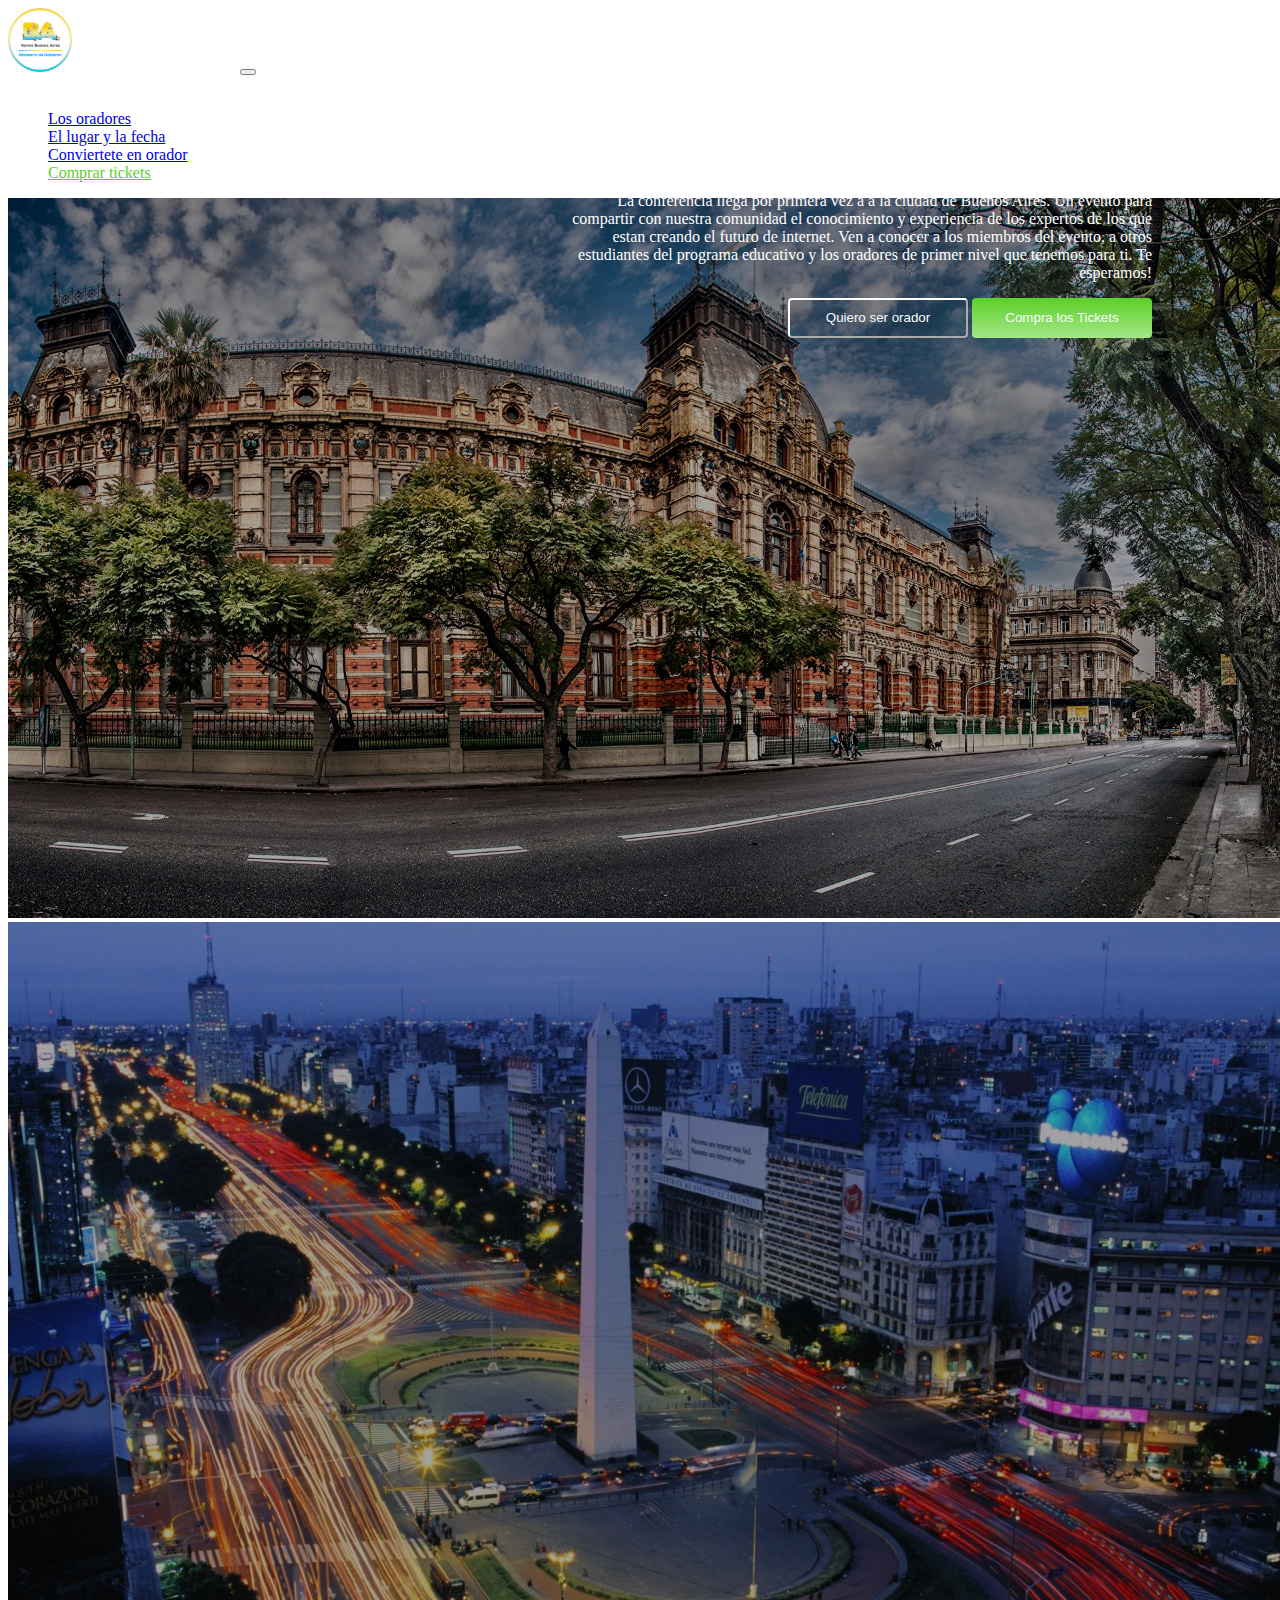
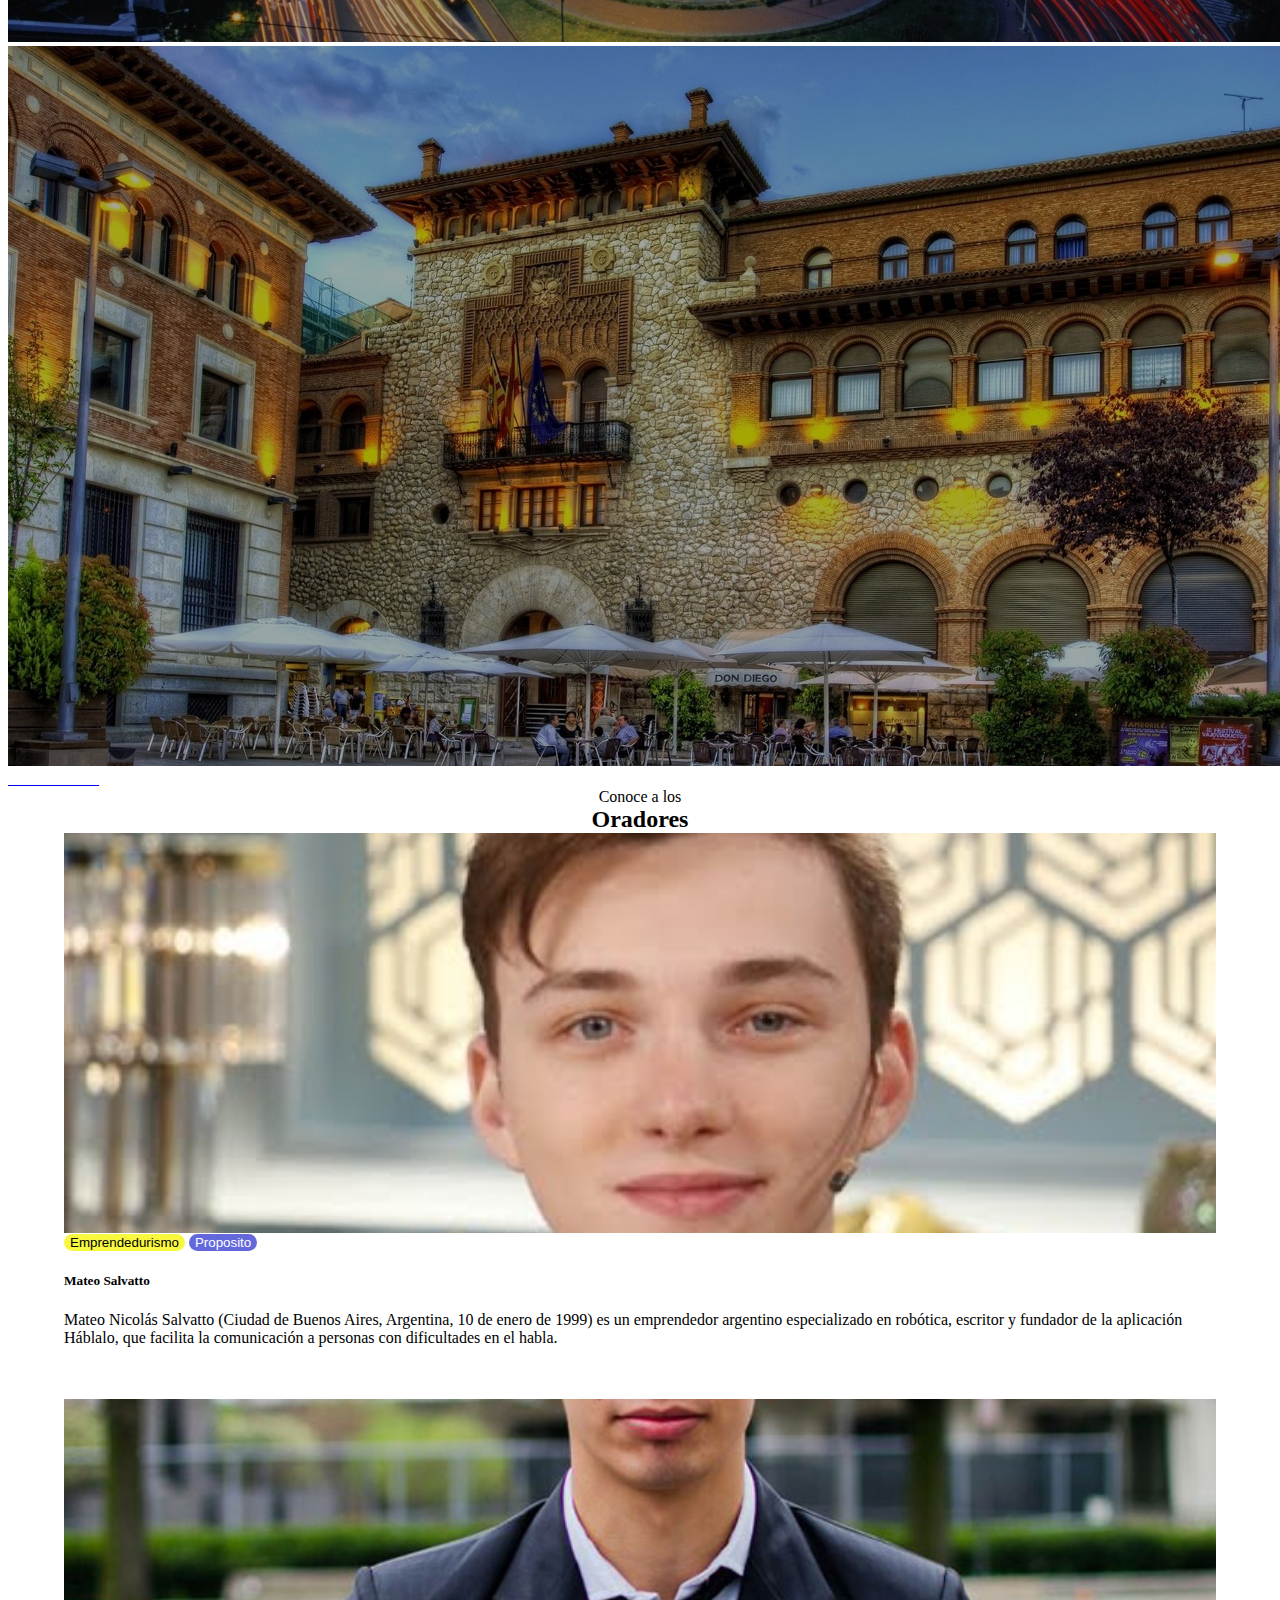
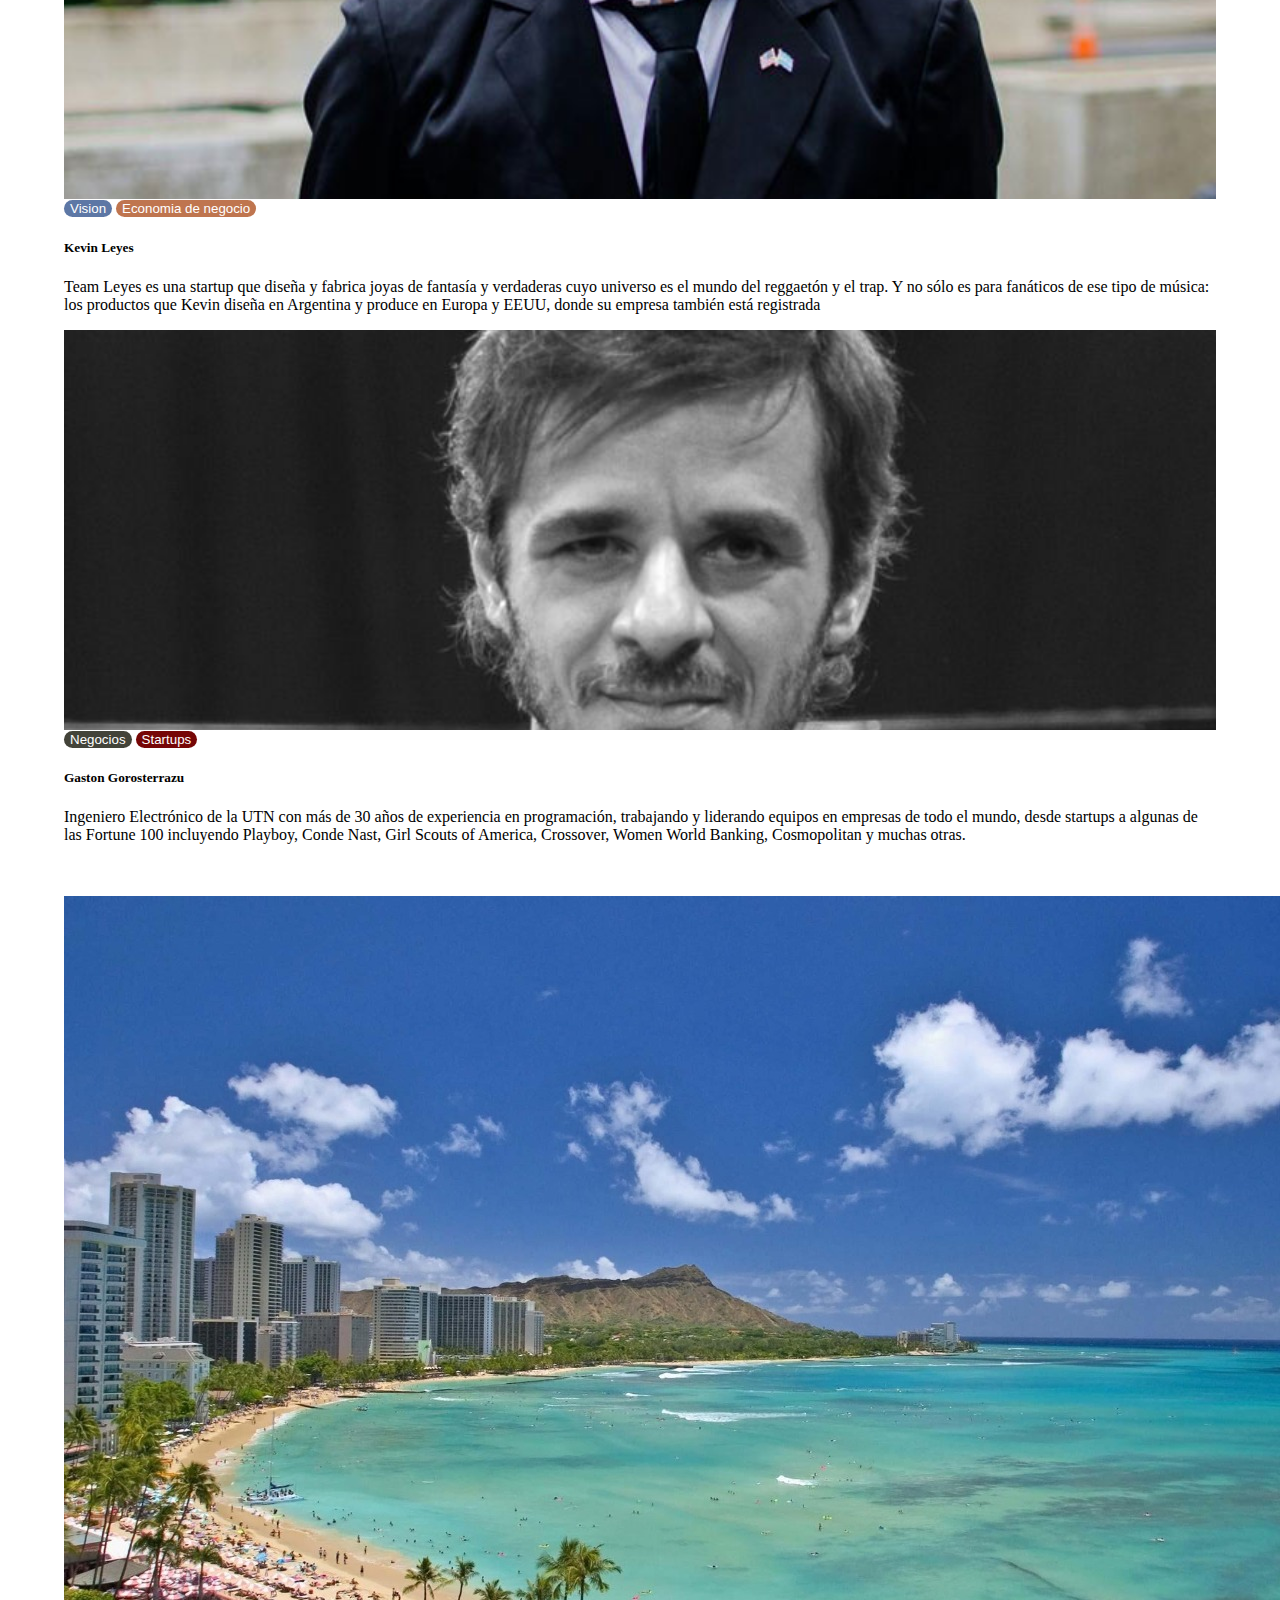
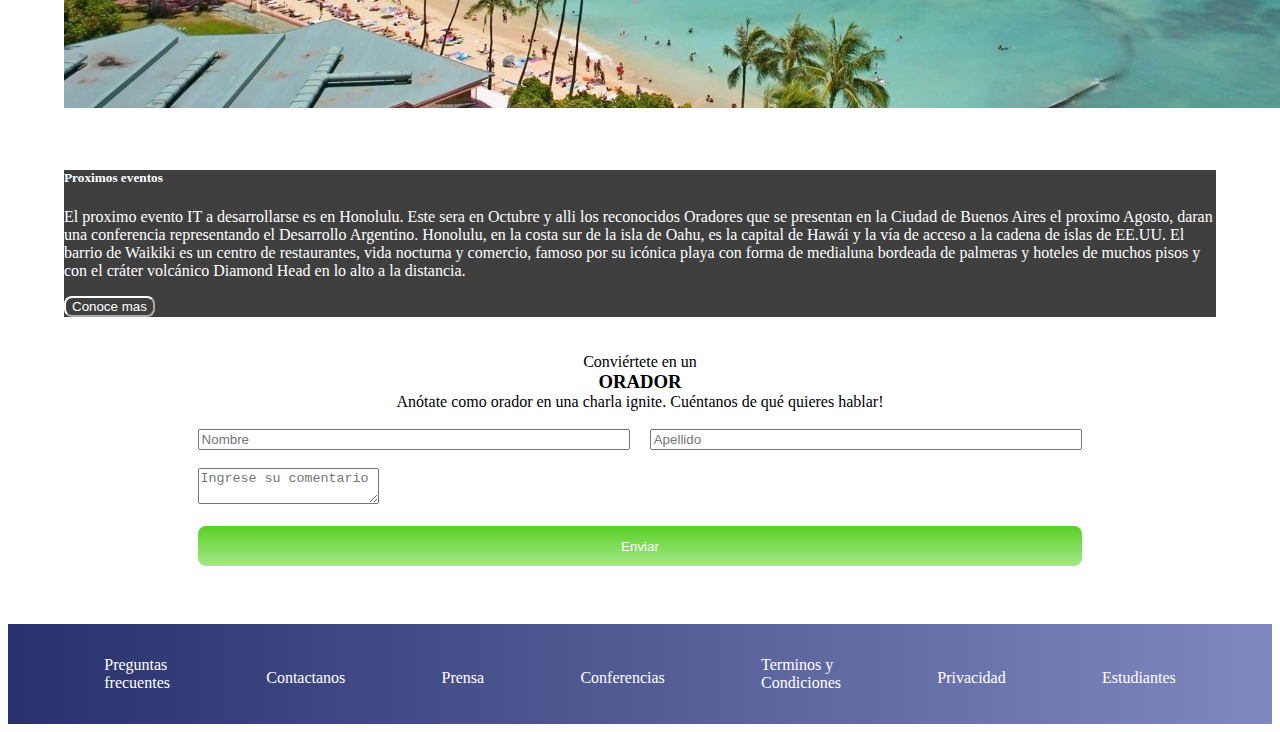
<file: index.html>
<!DOCTYPE html>
<html>

    <head>
        <title>Augusto Occhiuzzi - Personal web page</title>
        <meta charset='utf-8'>
        <meta name="author" content="Augusto Occhiuzzi"/>
        <meta name='viewport' content='width=device-width, initial-scale=1'/>
        <link rel='stylesheet' type='text/css' media='screen' href='css/estilo.css'>
        <link rel='stylesheet' type='text/css' media='screen' href='https://necolas.github.io/normalize.css/8.0.1/normalize.css'/>
        <link rel="preconnect" href="https://fonts.googleapis.com"/> 
        <link rel="preconnect" href="https://fonts.gstatic.com" crossorigin/> 
        <link rel='stylesheet' href="https://cdnjs.cloudflare.com/ajax/libs/animate.css/4.1.1/animate.min.css"/>
        <link href="https://fonts.googleapis.com/css2?family=Lobster&family=Lobster+Two&family=Nunito:wght@200&family=Smooch+Sans:wght@100&display=swap" rel="stylesheet">
        <script src="https://cdn.jsdelivr.net/npm/jquery@3.5.1/dist/jquery.slim.min.js" integrity="sha384-DfXdz2htPH0lsSSs5nCTpuj/zy4C+OGpamoFVy38MVBnE+IbbVYUew+OrCXaRkfj" crossorigin="anonymous"></script>
        <script src="https://cdn.jsdelivr.net/npm/popper.js@1.16.1/dist/umd/popper.min.js" integrity="sha384-9/reFTGAW83EW2RDu2S0VKaIzap3H66lZH81PoYlFhbGU+6BZp6G7niu735Sk7lN" crossorigin="anonymous"></script>
        <script src="https://cdn.jsdelivr.net/npm/bootstrap@4.6.1/dist/js/bootstrap.min.js" integrity="sha384-VHvPCCyXqtD5DqJeNxl2dtTyhF78xXNXdkwX1CZeRusQfRKp+tA7hAShOK/B/fQ2" crossorigin="anonymous"></script>
        <link rel="stylesheet" href="https://cdn.jsdelivr.net/npm/bootstrap@4.6.1/dist/css/bootstrap.min.css" integrity="sha384-zCbKRCUGaJDkqS1kPbPd7TveP5iyJE0EjAuZQTgFLD2ylzuqKfdKlfG/eSrtxUkn" crossorigin="anonymous">
    </head>
        
        <body>
            <header>
                <nav class="navbar navbar-expand-lg navbar-light bg-dark">  
                    <div class="container-fluid">
                        <img class="navbar_imagen" src="images/BAlogo.png" class="navbar-brand" href="index.html" style="color: rgb(255, 255, 255)">Buenos Aires Conference</a>
                        <button class="navbar-toggler" type="button" 
                        data-toggle="collapse" data-target="#botonCollapse" 
                        aria-controls="botonCollapse" aria-expanded="false" aria-label="Toggle navigation">
                            <span class="navbar-toggler-icon"></span>
                        </button>
                        <div class="collapse navbar-collapse" id="botonCollapse">
                            <ul class="navbar-nav ml-auto">
                                <li class="nav-item active">
                                    <a class="nav-link mr-4" href="index.html" style="color: rgb(255, 255, 255);">La conferencia<span class="sr-only ">(current)</span></a>
                                </li>
                                <li class="nav-item">
                                    <a class="nav-link mr-4" href="#orador">Los oradores</a>
                                </li>
                                <li class="nav-item">
                                    <a class="nav-link mr-4" href="#lugar">El lugar y la fecha</a>
                                </li>
                                <li class="nav-item">
                                    <a class="nav-link mr-4" href="#form">Conviertete en orador</a>
                                </li>
                                <li class="nav-item">
                                    <a class="nav-link mr-4 compra" href="htmls/entries.html" style="color: rgb(50, 171, 50);">Comprar tickets</a>
                                </li>
                            </ul>
                        </div>
                    </div>    
                </nav>
            </header>

            <section class="carousel-section">
                <div id="carouselExampleControls" class="carousel slide" data-ride="carousel">
                    <div class="carousel-inner" id="carousel-contenedor">
                            
                            <div class="titulo_carousel">
                                    <ul>
                                        <h1 class="titulo">Buenos Aires Conference</h1>
                                        <p>
                                            La conferencia llega por primera vez a a la ciudad de Buenos Aires.
                                            Un evento para compartir con nuestra comunidad el conocimiento y experiencia de los 
                                            expertos de los que estan creando el futuro de internet.
                                            Ven a conocer a los miembros del evento, a otros estudiantes 
                                            del programa educativo y los oradores de primer nivel que tenemos
                                            para ti. Te esperamos!
                                        </p>
                                        <a href="#form"><button class="botonTranspar">Quiero ser orador</button></a>
                                        <a href="/htmls/entries.html"><button class="botonTickets">Compra los Tickets</button></a>
                                    </ul>    
                            </div>        
                            <div class="carousel-item active">
                                    <img class="d-block w-100" id="image1" src="images/fondo.jpeg" alt="First slide">
                            </div>

                            <div class="carousel-item">
                                <img class="d-block w-100" src="images/obelisc.jpeg" alt="Second slide">
                            </div>

                            <div class="carousel-item">
                                <img class="d-block w-100" src="images/patio.jpeg" alt="Third slide">
                            </div>
                            <div class="item-opaco">
                                
                            </div>
                            </div>
                                    <a class="carousel-control-prev" href="#carouselExampleControls" role="button" data-slide="prev">
                                        <span class="carousel-control-prev-icon" aria-hidden="true"></span>
                                        <span class="sr-only">Previous</span>
                                    </a>
                                    <a class="carousel-control-next" href="#carouselExampleControls" role="button" data-slide="next">
                                        <span class="carousel-control-next-icon" aria-hidden="true"></span>
                                        <span class="sr-only">Next</span>
                                    </a>
                            </div>
                    </div>  
                </div>          
            </section>    


            <section>
                <div>
                    <p class="oradores" id="orador">
                        Conoce a los
                    </p>
                    <h2 class="oradores">Oradores</h2>            
                </div>
            </section>    


            <section class="tarjetas">
                <div class="card-deck">
                    <div class="card">
                    <div class="card-imagen">
                        <img class="imagenTarj" src="images/salvatto.jpg" alt="Card image cap" >
                    </div>    
                    <div class="card-body">
                        <button class="emprendedurismo">Emprendedurismo</button>
                        <button class="proposito">Proposito</button>
                        <h5 class="card-title">Mateo Salvatto</h5>
                        <p class="card-text">
                            Mateo Nicolás Salvatto (Ciudad de Buenos Aires, Argentina, 10 de enero de 1999) 
                            es un emprendedor argentino especializado en robótica, escritor y fundador de la aplicación Háblalo, 
                            que facilita la comunicación a personas con dificultades en el habla.
                        </p>
                    </div>
                    </div>

                    <br><br>

                    <div class="card">
                    <div class="card-imagen">
                        <img class="imagenTarj" src="images/Kevin-Leyes.jpg" alt="Card image cap" >
                    </div>    
                    <div class="card-body">
                        <button class="vision">Vision</button>
                        <button class="economia">Economia de negocio</button>
                        <h5 class="card-title">Kevin Leyes</h5>
                        <p class="card-text">
                            Team Leyes es una startup que diseña y fabrica joyas
                            de fantasía y verdaderas cuyo universo es el mundo del reggaetón 
                            y el trap. Y no sólo es para fanáticos de ese tipo de música: los productos
                            que Kevin diseña en Argentina y produce en Europa y EEUU, donde su empresa también 
                            está registrada
                        </p>
                    </div>
                    </div>

                    <div class="card">
                        <div class="card-imagen">
                            <img class="imagenTarj" src="images/gaston.jpg" alt="Card image cap">
                        </div>
                        <div class="card-body">
                            <button class="negocios">Negocios</button>
                            <button class="startups">Startups</button>
                            <h5 class="card-title">Gaston Gorosterrazu</h5>
                            <p class="card-text">
                                Ingeniero Electrónico de la UTN con más de 30 años
                                de experiencia en programación, trabajando y liderando
                                equipos en empresas de todo el mundo, desde startups a
                                algunas de las Fortune 100 incluyendo Playboy, Conde Nast,
                                Girl Scouts of America, Crossover, Women World Banking,
                                Cosmopolitan y muchas otras.
                            </p>
                        </div>
                    </div>
                </div>
            </section>    

            <br><br>       

            <section class="lugar">
                <div class="card-group" id="lugar">
                    <div class="card">
                        <img class="card-img-top" src="images/playa.jpeg" alt="Card image cap" height="100%">
                        
                    </div>
                    <br><br>
                    <div class="card">
                        <div class="card-body textoPlaya">
                            <h5 class="card-title">Proximos eventos</h5>
                            <p class="card-text">
                                El proximo evento IT a desarrollarse es en Honolulu. Este sera en Octubre
                                y alli los reconocidos Oradores que se presentan en la Ciudad de Buenos Aires
                                el proximo Agosto, daran una conferencia representando el Desarrollo Argentino.
                                Honolulu, en la costa sur de la isla de Oahu, es la capital de Hawái y la vía 
                                de acceso a la cadena de islas de EE.UU. El barrio de Waikiki es un centro de 
                                restaurantes, vida nocturna y comercio, famoso por su icónica playa con forma 
                                de medialuna bordeada de palmeras y hoteles de muchos pisos y con el cráter 
                                volcánico Diamond Head en lo alto a la distancia.                          
                             </p>
                            <button class="botonPlaya">
                                Conoce mas
                            </button>
                        </div>    
                    </div>
                </div>
            </section>

            <br><br>  



            <section>
                <div id="form">
                    <p class="oradores">
                        Conviértete en un 
                    </p>
                    <h3 class="oradores">ORADOR</h3> 
                    <p class="oradores">
                        Anótate como orador en una charla ignite. Cuéntanos de qué quieres hablar!
                    </p>           
                </div>
            </section>  

            <section>
                <div class="container_form inicial">
                    <br>
                    <form>
                        <div class=”flexbox-container">
                            <div class="contenedor">
                                
                                    <input type="nombre" class="form-control" id="datos" placeholder="Nombre" required>
                                
                                
                                    <input type="apellido" class="form-control" id="datos"  placeholder="Apellido" required>          
                            </div>    
                        </div>  

                        <br>

                        <div class="form-group_comentario">    
                            <textarea type="apellido" class="form-control" id="comentario" placeholder="Ingrese su comentario"></textarea>
                        </div>

                        <br>
                        <div>
                            <button class="button-blocke" type="submit" class="btn btn-primary">Enviar</button>
                        </div>    
                    </form>
                    <br>
                </div>
            </section>


            <section>
                <footer class="foot">
                    <div class="flex-container">
                                <div class="flex-item">
                                    <a>Preguntas</a> 
                                    <br>
                                    <a>frecuentes</a>
                                </div>
                                <div class="flex-item lineaIndividual">
                                    <a>Contactanos</a>
                                </div>
                                <div class="flex-item lineaIndividual">
                                    <a>Prensa</a>
                                </div>
                                <div class="flex-item lineaIndividual">
                                    <a>Conferencias</a>
                                </div>
                                <div class="flex-item">
                                    <a>Terminos y</a> 
                                    <br>
                                    <a>Condiciones</a>
                                </div>
                                <div class="flex-item lineaIndividual">
                                    <a>Privacidad</a>
                                </div>
                                <div class="flex-item lineaIndividual">
                                    <a>Estudiantes</a>
                                </div>      
                    </div>
                </footer>
            </section>
        </body>     
</html>
</file>
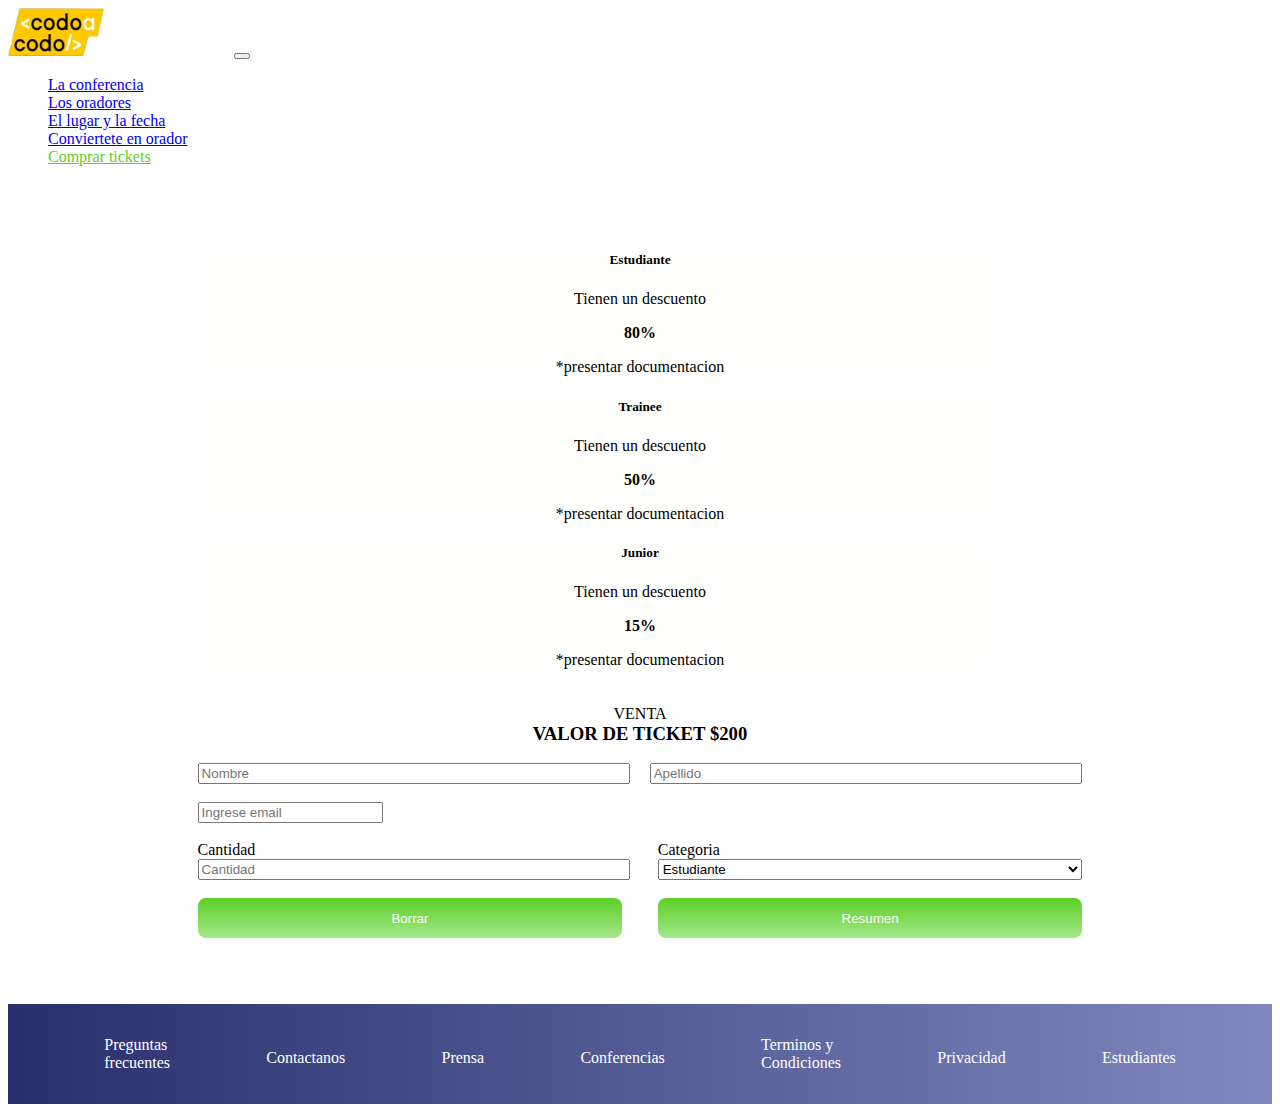
<file: entries.html>
<!DOCTYPE html>
<html>

    <head>
        <title>Augusto Occhiuzzi - Personal web page</title>
        <meta charset='utf-8'>
        <meta name="author" content="Augusto Occhiuzzi"/>
        <meta name='viewport' content='width=device-width, initial-scale=1'/>
        <link rel='stylesheet' type='text/css' media='screen' href='estilo.css'>
        <link rel='stylesheet' type='text/css' media='screen' href='https://necolas.github.io/normalize.css/8.0.1/normalize.css'/>
        <link rel="preconnect" href="https://fonts.googleapis.com"/> 
        <link rel="preconnect" href="https://fonts.gstatic.com" crossorigin/> 
        <link rel='stylesheet' href="https://cdnjs.cloudflare.com/ajax/libs/animate.css/4.1.1/animate.min.css"/>
        <link href="https://fonts.googleapis.com/css2?family=Lobster&family=Lobster+Two&family=Nunito:wght@200&family=Smooch+Sans:wght@100&display=swap" rel="stylesheet">
        <script src="https://cdn.jsdelivr.net/npm/jquery@3.5.1/dist/jquery.slim.min.js" integrity="sha384-DfXdz2htPH0lsSSs5nCTpuj/zy4C+OGpamoFVy38MVBnE+IbbVYUew+OrCXaRkfj" crossorigin="anonymous"></script>
       
        <script src="https://cdn.jsdelivr.net/npm/bootstrap@4.6.1/dist/js/bootstrap.min.js" integrity="sha384-VHvPCCyXqtD5DqJeNxl2dtTyhF78xXNXdkwX1CZeRusQfRKp+tA7hAShOK/B/fQ2" crossorigin="anonymous"></script>
        <link rel="stylesheet" href="https://cdn.jsdelivr.net/npm/bootstrap@4.6.1/dist/css/bootstrap.min.css" integrity="sha384-zCbKRCUGaJDkqS1kPbPd7TveP5iyJE0EjAuZQTgFLD2ylzuqKfdKlfG/eSrtxUkn" crossorigin="anonymous">

    </head>
        
        <body>
            <header>
                <nav class="navbar navbar-expand-lg navbar-light bg-dark">  
                    <div class="container-fluid">
                        <img class="navbar_imagen" src="images/codo.codo.png"/><a class="navbar-brand" href="index.html" style="color: rgb(255, 255, 255)">Conf. Buenos Aires</a>
                        <button class="navbar-toggler" type="button" 
                        data-toggle="collapse" data-target="#botonCollapse" 
                        aria-controls="botonCollapse" aria-expanded="false" aria-label="Toggle navigation">
                            <span class="navbar-toggler-icon"></span>
                        </button>
                        <div class="collapse navbar-collapse" id="botonCollapse">
                            <ul class="navbar-nav ml-auto">
                                <li class="nav-item ">
                                    <a class="nav-link mr-4" href="index.html">La conferencia</a>
                                </li>
                                <li class="nav-item">
                                    <a class="nav-link mr-4" href="index.html#orador">Los oradores</a>
                                </li>
                                <li class="nav-item">
                                    <a class="nav-link mr-4" href="index.html#lugar">El lugar y la fecha</a>
                                </li>
                                <li class="nav-item">
                                    <a class="nav-link mr-4" href="index.html#form">Conviertete en orador</a>
                                </li>
                                <li class="nav-item">
                                    <a class="nav-link mr-4 compra" href="" style="color: rgb(50, 171, 50);">Comprar tickets</a>
                                </li>
                            </ul>
                        </div>
                    </div>    
                </nav>
            </header>   


            <section class="tickets">
                <div class="card-deck">
                    <div class="card mr-0" id="estudiante">
                        <div class="card-body" id="bodyCompra">
                            <h5 class="card-title">Estudiante</h5>
                            <p class="card-text">
                                Tienen un descuento
                            </p>
                            <p class="card-text">
                                <b>80%</b>
                            </p>
                            <label>*presentar documentacion</label>
                        </div>
                    </div>

                    <div class="card mr-0" id="trainee">
                        <div class="card-body mr-0" id="bodyCompra">
                            <h5 class="card-title">Trainee</h5>
                            <p class="card-text">
                                Tienen un descuento
                            </p>
                            <p class="card-text">
                                <b>50%</b>
                            </p>
                            <label>*presentar documentacion</label>
                        </div>
                    </div>

                    <div class="card mr-0" id="junior">
                            <div class="card-body" id="bodyCompra">
                                <h5 class="card-title">Junior</h5>
                                <p class="card-text">
                                    Tienen un descuento
                                </p>
                                <p class="card-text">
                                    <b>15%</b>
                                </p>
                                <label>*presentar documentacion</label>
                            </div>
                        </div>
                    </div>
                </div>
            </section>    

            <br><br>      

            <section>
                <div id="form">
                    <p class="oradores">
                        VENTA 
                    </p>
                    <h3 class="oradores">VALOR DE TICKET $200</h3>          
                </div>
            </section>  

            <section>
                <div class="container_form inicial">
                    <br>
                    <form>
                        <div class=”flexbox-container">
                            <div class="contenedor">
                                
                                    <input type="text" class="form-control" id="datos" placeholder="Nombre" required>
                                    <input type="text" class="form-control" id="datosApellido" placeholder="Apellido" required>          
                            </div>    
                        </div>  

                        <br>

                        <div class="form-group">    
                            <input type="email" id="email" class="form-control" placeholder="Ingrese email" required></input>
                        </div>

                        <br>

                        <div class=”flexbox-container">
                            <div class="contenedorDescripcion">
                                    <label id="descripcion">Cantidad</label>
                                    <label id="descripcion">Categoria</label>
                            </div>    
                        </div>  


                        <div class=”flexbox-container">
                            <div class="contenedor">
                                
                                    <input type="number" class="form-control" id="datosCant" placeholder="Cantidad" required>
                                    <select type="text" class="form-control" id="tipoDesc"  placeholder="Categoria" required>
                                        <option value="80" selected>Estudiante</option>
                                        <option value="50">Trainee</option>
                                        <option value="15">Junior</option>
                                    </select>          
                            </div>    
                        </div>

                        <br>


                        <div class=”flexbox-container">
                            <div class="contenedorCompra">
                                    <button class="btn-compra" id="sendDelete" onclick="borrarDatos(e)">Borrar</button>
                                    <button class="btn-compra" type="button" id="sendResumen" onclick="calculoFinal()">Resumen</button>
                            </div>    
                        </div> 
                        
                        <div class="resumenFinal-container" id="resumenFinal-container">


                            
                        </div>  

                    </form>



                    <br>

                </div>
            </section>

            <script src="js/app.js"></script>

            <section>
                    <footer class="foot">
                        <div class="flex-container">
                                    <div class="flex-item">
                                        <a>Preguntas</a> 
                                        <br>
                                        <a>frecuentes</a>
                                    </div>
                                    <div class="flex-item lineaIndividual">
                                        <a>Contactanos</a>
                                    </div>
                                    <div class="flex-item lineaIndividual">
                                        <a>Prensa</a>
                                    </div>
                                    <div class="flex-item lineaIndividual">
                                        <a>Conferencias</a>
                                    </div>
                                    <div class="flex-item">
                                        <a>Terminos y</a> 
                                        <br>
                                        <a>Condiciones</a>
                                    </div>
                                    <div class="flex-item lineaIndividual">
                                        <a>Privacidad</a>
                                    </div>
                                    <div class="flex-item lineaIndividual">
                                        <a>Estudiantes</a>
                                    </div>      
                        </div>
                    </footer>
            </section>
        </body>     
</html>
</file>
<file: css/estilo.css>
body {
display: flex;
flex-direction: column;
min-height: 100vh;
}

/*   NAVBAR ------------------------------   */

.navbar {
    color: rgb(255, 255, 255);
}
.navbar_imagen {

    width: 4rem;
    height: 4rem;
}

.compra {
    color: #5ad027 !important; 
}

.sr-only {
 color: white !important;
}



/*   IMAGE CAROUSEL ------------------------------   */

.d-block {
    filter: brightness(65%);
}

.titulo_carousel {

    position: absolute;
    color: rgb(255, 255, 255);
    z-index: 10;
    right: 10%;
    padding-left: calc(40%);
    top: 7em;
    padding-bottom: 10%;
    text-align: right;
}

.botonTranspar {
    width: 30%;
    background-color: transparent;
    color: rgb(252, 252, 252);
    border-color: rgb(255, 255, 255);
    height: 3em;
    border-radius: 4px;
}

.botonTickets{
    width: 30%;
    background: linear-gradient(#5ad027, #a4e788);
    color: rgb(252, 252, 252);
    border-style: none ;
    height: 3em;
    border-radius: 4px;
}


@media screen and (max-width: 800px) {

    .titulo_carousel {
        position: none;
        top: 10px;
        text-align: center;
        padding-bottom: 10%;
        padding-left: 0%;
    }

    .titulo {
        font-size: 20px;
    }

    p {
        font-size: 10px;
    }

    .botonTranspar {
        width: 45%;
        height: 3em;
        font-size: 15px;

    }
    
    .botonTickets{
        width: 45%;
        height: 3em;
        font-size: 15px;

    }


}

@media screen and (max-width: 300px) {

    .titulo_carousel {
        position: none;
        top: 0px;
        text-align: center;
        padding-bottom: 10%;
        padding-left: 0%;
    }

    .titulo {
        font-size: 10px;
    }

    p {
        font-size: 8px;
    }

    .botonTranspar {
        width: 45%;
        height: 3em;
        font-size: 8px;

    }
    
    .botonTickets{
        width: 45%;
        height: 3em;
        font-size: 8px;

    }


}


@media screen and (max-width: 280px) {

    .titulo_carousel {
        position: none;
        top: 0px;
        text-align: center;
        padding-bottom: 10%;
        padding-left: 0%;
    }

    .titulo {
        font-size: 10px;
    }

    p {
        font-size: 8px;
    }

    .botonTranspar {
        width: 48%;
        height: 3em;
        font-size: 7px;

    }
    
    .botonTickets{
        width: 48%;
        height: 3em;
        font-size: 7px;

    }


}


/*   ORADORES ------------------------------   */


.oradores {
    text-align: center;
    margin: auto;
}

.tarjetas {

    width: 90vw;
    margin: auto;

}


.emprendedurismo {
    background-color: rgb(248, 248, 63);
    border-style: none;
    border-radius: 10px;

}

.proposito {
    background-color: rgb(100, 104, 221);
    border-style: none;
    border-radius: 10px;
    color: rgb(255, 255, 255);
}

.vision {
    background-color: rgb(93, 119, 165);
    border-style: none;
    border-radius: 10px;
    color: rgb(255, 255, 255);
}

.economia {
    background-color: rgb(191, 117, 79);
    border-style: none;
    border-radius: 10px;
    color: rgb(255, 255, 255);
}

.negocios {
    background-color: rgb(67, 67, 57);
    border-style: none;
    border-radius: 10px;
    color: rgb(255, 255, 255);
}

.startups {
    background-color: rgb(118, 6, 6);
    border-style: none;
    border-radius: 10px;
    color: rgb(255, 255, 255);
}

.card-imagen{
    height: 400px;
    width: 100%;
}
.imagenTarj{
    width: 100%;
    height: 100%;
    object-fit: cover;
}

/*   COMPRAR ENTRADAS ------------------------------   */

.tickets{
    margin: auto;
    margin-top: 3em;
    width: 70%;
}


.contenedorDescripcion {
    display: flex;
    justify-content: space-between;

}

#descripcion {
    width: 48%;
}

.contenedorCompra{

    display: flex;
    justify-content: space-between;
    margin-bottom: 3em;

}

#sendBuy {
    width: 48%;
}

.btn-compra {

    width: 50%;
    background: linear-gradient(#5ad027, #a4e788);
    color: rgb(252, 252, 252);
    border-style: none ;
    height: 3em;
    border-radius: 8px;
}

#estudiante {
    border-color: rgb(173, 173, 255);
    border-width: 2px;
}
#trainee {
    border-color: rgb(247, 255, 198);
    border-width: 2px;
    border-radius: 10px;
}
#junior {
    border-color: rgb(255, 188, 188);
    border-width: 2px;
}

#bodyCompra {
    background: linear-gradient(to right, rgb(255, 255, 253),rgb(255, 255, 255));
    text-align: center;
    border-style: none;
}

.resumenFinal {
    display: block;
    width: 100%;
    height: 3em;
    background-color: rgb(176, 207, 250);
    border-radius: 10px;
    color: rgb(79, 79, 250);
    margin-bottom: 4em;

}

#cant {
    width: 48%;
}

#datosCant {
    width: 48%;
}

#sendResumen {
    width: 48%;
}

#sendDelete {
    width: 48%;
}

#tipoDesc {
    width: 48%;
}


#datosApellido {
    width: 48%;
}


h6{
    background-color: rgb(145, 178, 245);
    color: rgb(4, 4, 245);
    font-size: 1em;
    margin-bottom: 3em;
    border-radius: 10px;
    height: 4em;
    text-align: center;
    padding: 1em;
}


/*   FORMULARIO ------------------------------   */


.container_form{
    width: 70%;
    margin: auto;
}

.contenedor {
    display: flex;
    justify-content: space-between;

}

#datos {
    width: 48%;
}



.button-blocke {

    width: 100%;
    background: linear-gradient(#5ad027, #a4e788);
    color: rgb(252, 252, 252);
    border-style: none ;
    height: 3em;
    border-radius: 8px;
    margin-bottom: 3em;
    
}


/*   LUGAR FINAL ------------------------------   */


.lugar {

    width: 90vw;
    margin: auto;
}

.textoPlaya {
    background-color: rgb(63, 63, 63);
    color: rgb(255, 255, 255);
}


.botonPlaya {
    background-color: rgb(63, 63, 63);
    color: rgb(255, 255, 255);
    border-radius: 8px;
    border-color: rgb(255, 255, 255);
}   



/*   FOOTER ------------------------------   */



.foot{
    background: linear-gradient(to right, #28306d, #8088bf); 
}


.flex-container{
    display: flex;
    justify-content: space-evenly;

}

.flex-item {
    color: rgb(255, 255, 255);
    margin-bottom: 2em;
    margin-top: 2em;
    vertical-align: middle;
}

.lineaIndividual {

    margin-top: 2.8em;
}

@media screen and (max-width: 700px) {
    
    .flex-container {
        display: block;
    }
    .flex-item {
        margin: auto;
        text-align: center;
        margin-top: 1em;

    }
    
}
</file>
<file: estilo.css>
body {
display: flex;
flex-direction: column;
min-height: 100vh;
}

/*   NAVBAR ------------------------------   */

.navbar {
    color: rgb(255, 255, 255);
}
.navbar_imagen {

    width: 6rem;
    height: 3rem;
}

.compra {
    color: #5ad027 !important; 
}

.sr-only {
 color: white !important;
}



/*   IMAGE CAROUSEL ------------------------------   */

.d-block {
    filter: brightness(65%);
}

.titulo_carousel {

    position: absolute;
    color: rgb(255, 255, 255);
    z-index: 10;
    right: 10%;
    padding-left: calc(40%);
    top: 10em;
    padding-bottom: 10%;
    text-align: right;
}

.botonTranspar {
    width: 30%;
    background-color: transparent;
    color: rgb(252, 252, 252);
    border-color: rgb(255, 255, 255);
    height: 3em;
    border-radius: 4px;
}

.botonTickets{
    width: 30%;
    background: linear-gradient(#5ad027, #a4e788);
    color: rgb(252, 252, 252);
    border-style: none ;
    height: 3em;
    border-radius: 4px;
}


@media screen and (max-width: 800px) {

    .titulo_carousel {
        position: none;
        top: 0px;
        text-align: center;
        padding-bottom: 10%;
        padding-left: 0%;
    }

    .titulo {
        font-size: 20px;
    }

    p {
        font-size: 10px;
    }

    .botonTranspar {
        width: 45%;
        height: 3em;
        font-size: 15px;

    }
    
    .botonTickets{
        width: 45%;
        height: 3em;
        font-size: 15px;

    }


}

@media screen and (max-width: 300px) {

    .titulo_carousel {
        position: none;
        top: 0px;
        text-align: center;
        padding-bottom: 10%;
        padding-left: 0%;
    }

    .titulo {
        font-size: 10px;
    }

    p {
        font-size: 8px;
    }

    .botonTranspar {
        width: 45%;
        height: 3em;
        font-size: 8px;

    }
    
    .botonTickets{
        width: 45%;
        height: 3em;
        font-size: 8px;

    }


}


@media screen and (max-width: 280px) {

    .titulo_carousel {
        position: none;
        top: 0px;
        text-align: center;
        padding-bottom: 10%;
        padding-left: 0%;
    }

    .titulo {
        font-size: 10px;
    }

    p {
        font-size: 8px;
    }

    .botonTranspar {
        width: 48%;
        height: 3em;
        font-size: 7px;

    }
    
    .botonTickets{
        width: 48%;
        height: 3em;
        font-size: 7px;

    }


}


/*   ORADORES ------------------------------   */


.oradores {
    text-align: center;
    margin: auto;
}

.tarjetas {

    width: 90vw;
    margin: auto;

}


.javascript {
    background-color: rgb(248, 248, 63);
    border-style: none;
    border-radius: 10px;

}

.react {
    background-color: rgb(100, 104, 221);
    border-style: none;
    border-radius: 10px;
    color: rgb(255, 255, 255);
}

.negocios {
    background-color: rgb(67, 67, 57);
    border-style: none;
    border-radius: 10px;
    color: rgb(255, 255, 255);
}

.startups {
    background-color: rgb(118, 6, 6);
    border-style: none;
    border-radius: 10px;
    color: rgb(255, 255, 255);
}

/*   COMPRAR ENTRADAS ------------------------------   */

.tickets{
    margin: auto;
    margin-top: 3em;
    width: 70%;
}


.contenedorDescripcion {
    display: flex;
    justify-content: space-between;

}

#descripcion {
    width: 48%;
}

.contenedorCompra{

    display: flex;
    justify-content: space-between;
    margin-bottom: 3em;

}

#sendBuy {
    width: 48%;
}

.btn-compra {

    width: 50%;
    background: linear-gradient(#5ad027, #a4e788);
    color: rgb(252, 252, 252);
    border-style: none ;
    height: 3em;
    border-radius: 8px;
}

#estudiante {
    border-color: rgb(173, 173, 255);
    border-width: 2px;
}
#trainee {
    border-color: rgb(247, 255, 198);
    border-width: 2px;
    border-radius: 10px;
}
#junior {
    border-color: rgb(255, 188, 188);
    border-width: 2px;
}

#bodyCompra {
    background: linear-gradient(to right, rgb(255, 255, 253),rgb(255, 255, 255));
    text-align: center;
    border-style: none;
}

.resumenFinal {
    display: block;
    width: 100%;
    height: 3em;
    background-color: rgb(176, 207, 250);
    border-radius: 10px;
    color: rgb(79, 79, 250);
    margin-bottom: 4em;

}

#cant {
    width: 48%;
}

#datosCant {
    width: 48%;
}

#sendResumen {
    width: 48%;
}

#sendDelete {
    width: 48%;
}

#tipoDesc {
    width: 48%;
}


#datosApellido {
    width: 48%;
}


h6{
    background-color: rgb(145, 178, 245);
    color: rgb(4, 4, 245);
    font-size: 1em;
    margin-bottom: 3em;
    border-radius: 10px;
    height: 4em;
    text-align: center;
    padding: 1em;
}


/*   FORMULARIO ------------------------------   */


.container_form{
    width: 70%;
    margin: auto;
}

.contenedor {
    display: flex;
    justify-content: space-between;

}

#datos {
    width: 48%;
}



.button-blocke {

    width: 100%;
    background: linear-gradient(#5ad027, #a4e788);
    color: rgb(252, 252, 252);
    border-style: none ;
    height: 3em;
    border-radius: 8px;
    margin-bottom: 3em;
    
}


/*   LUGAR FINAL ------------------------------   */


.lugar {

    width: 90vw;
    margin: auto;
}

.textoPlaya {
    background-color: rgb(63, 63, 63);
    color: rgb(255, 255, 255);
}


.botonPlaya {
    background-color: rgb(63, 63, 63);
    color: rgb(255, 255, 255);
    border-radius: 8px;
    border-color: rgb(255, 255, 255);
}   



/*   FOOTER ------------------------------   */



.foot{
    background: linear-gradient(to right, #28306d, #8088bf); 
}


.flex-container{
    display: flex;
    justify-content: space-evenly;

}

.flex-item {
    color: rgb(255, 255, 255);
    margin-bottom: 2em;
    margin-top: 2em;
    vertical-align: middle;
}

.lineaIndividual {

    margin-top: 2.8em;
}

@media screen and (max-width: 700px) {
    
    .flex-container {
        display: block;
    }
    .flex-item {
        margin: auto;
        text-align: center;
        margin-top: 1em;

    }
    
}
</file>
